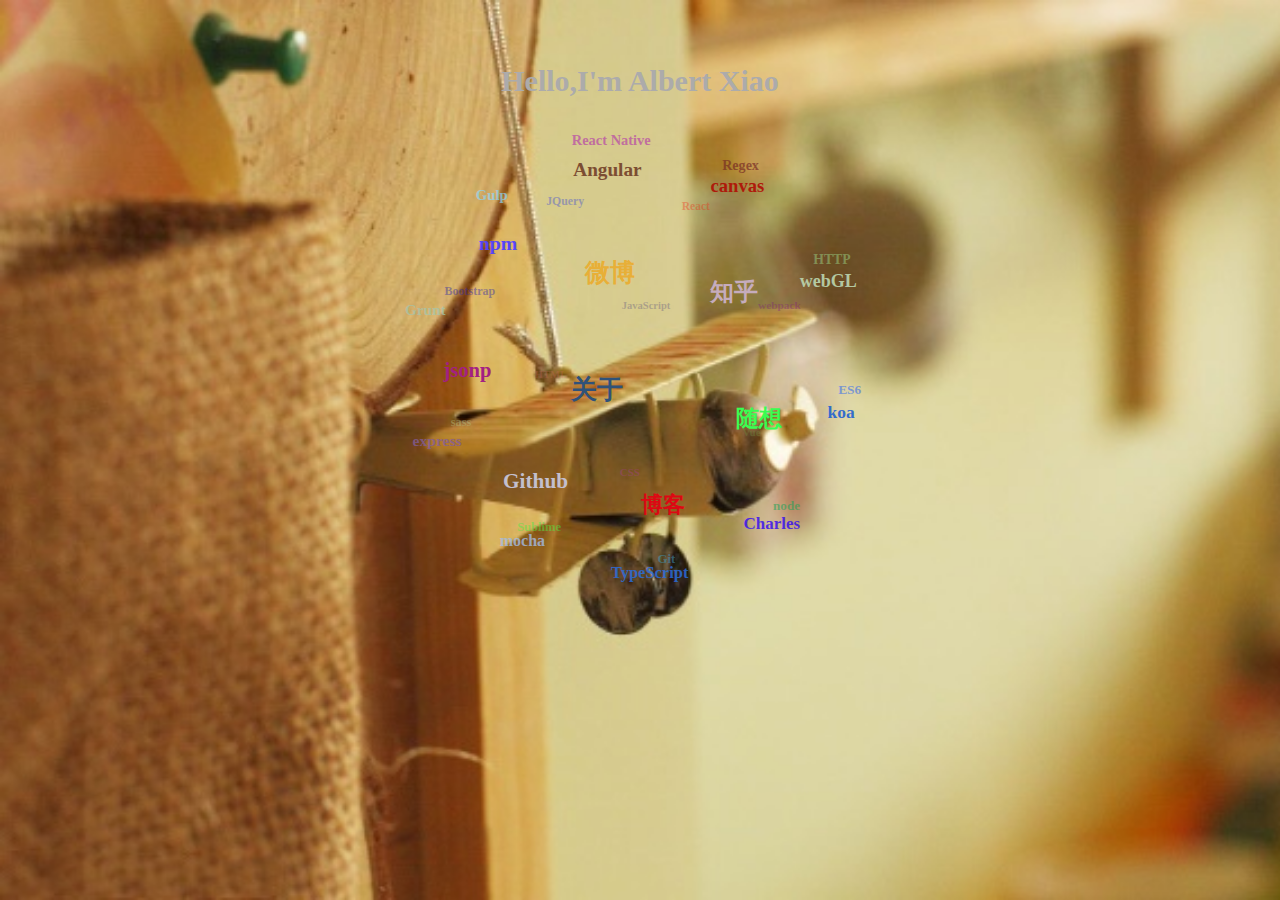
<file: index.html>
<!DOCTYPE html>
<html lang="en">
<head>
  <meta charset="UTF-8">
  <meta name="viewport" content="width=device-width,initial-scale=1.0,maxinum-sacle=1.0,mininum-sacle=1.0,user-scalable=no">
  <title>Albert Xiao</title>
  <link rel="stylesheet" type="text/css" href="css/style.css">
  <link rel="shortcut icon" href="images/favicon.ico">
</head>
<body>
  <h1 class="title">Hello,I'm Albert Xiao</h1>
  <div class="sphere">
    <span class="tag">JavaScript</span>
    <span class="tag">HTML</span>
    <span class="tag">CSS</span>
    <span class="tag">Vue</span>
    <span class="tag">webpack</span>
    <span class="tag">React</span>
    <span class="tag">JQuery</span>
    <span class="tag">Bootstrap</span>
    <span class="tag">sass</span>
    <span class="tag">Sublime</span>
    <span class="tag">Git</span>
    <span class="tag">node</span>
    <span class="tag">ES6</span>
    <span class="tag">HTTP</span>
    <span class="tag">Regex</span>
    <span class="tag">React Native</span>
    <span class="tag">Gulp</span>
    <span class="tag">Grunt</span>
    <span class="tag">express</span>
    <span class="tag">mocha</span>
    <span class="tag">TypeScript</span>
    <span class="tag">Charles</span>
    <span class="tag">koa</span>
    <span class="tag">webGL</span>
    <span class="tag">canvas</span>
    <span class="tag">Angular</span>
    <span class="tag">npm</span>
    <span class="tag">jsonp</span>
    <a class="tag link" href="https://github.com/albertxiao1994" target="_blank">Github</a>
    <a class="tag link" href="./temp.html">博客</a>
    <a class="tag link" href="./temp.html">随想</a>
    <a class="tag link" href="https://www.zhihu.com/people/zjc-yuyi/activities" target="_blank">知乎</a>
    <a class="tag link" href="http://weibo.com/spacegrid" target="_blank">微博</a>
    <a class="tag link" href="./about.html">关于</a>
  </div>
  <script type="text/javascript" src="js/bg.js"></script>
  <script type="text/javascript" src="js/label.js"></script>
</body>
</html>
</file>
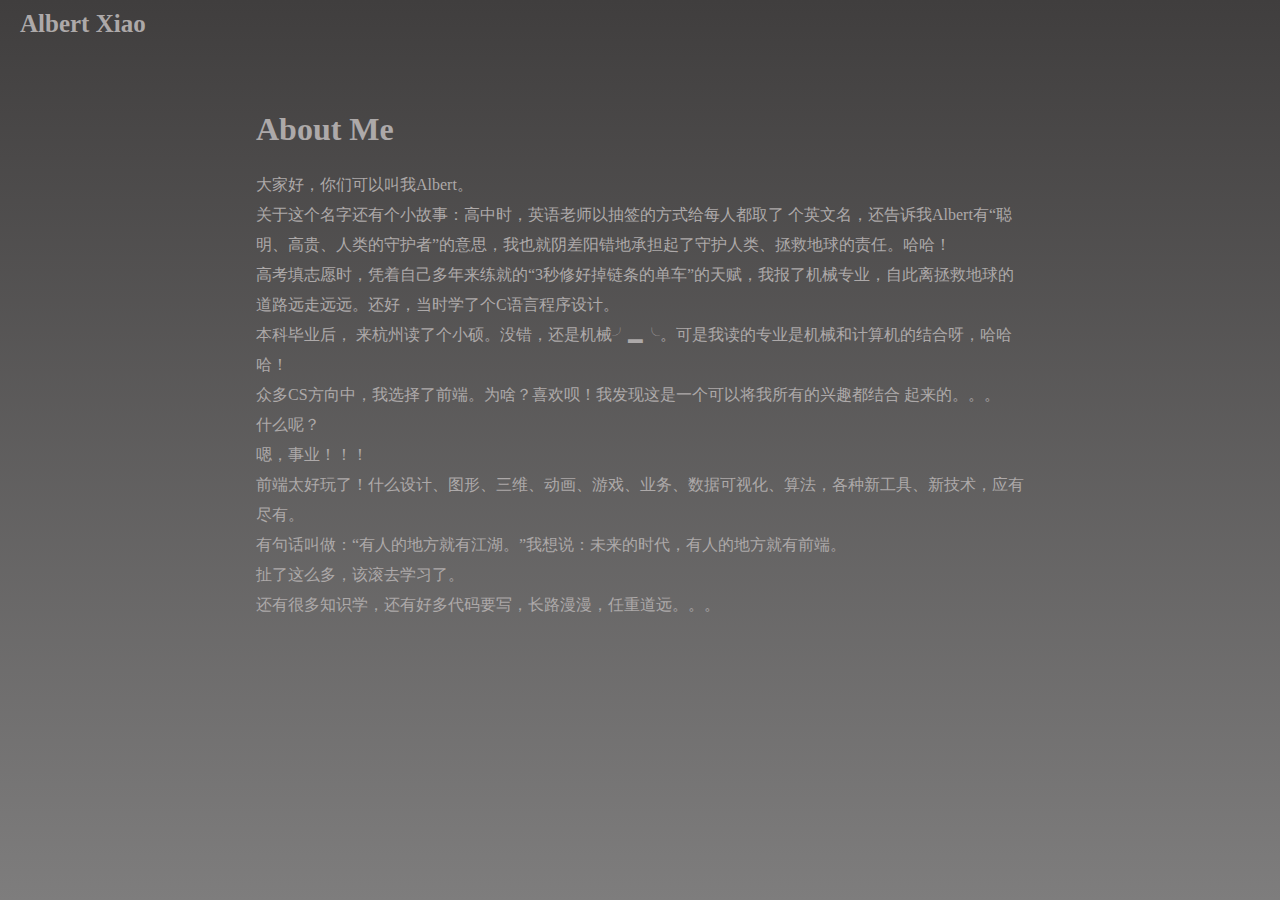
<file: about.html>
<!DOCTYPE html>
<html lang="en">
<head>
  <meta charset="UTF-8">
  <meta name="viewport" content="width=device-width,initial-scale=1.0,maxinum-sacle=1.0,mininum-sacle=1.0,user-scalable=no">
  <title>Albert Xiao</title>
  <link rel="shortcut icon" href="images/favicon.ico">
  <link rel="stylesheet" type="text/css" href="css/layout.css">
  <style>
    .container {
      position: absolute;
      top: 10%;
      width: 100%;
      padding-left: 20%;
      padding-right: 20%;
      box-sizing: border-box;
    }
    .content {
      line-height: 30px;
    }
  </style>
</head>
<body>
  <div class="icon"><a href="./index.html">Albert Xiao</a></div>
  <div class="container">
    <h1 class="title">About Me</h1>
    <p class="content">大家好，你们可以叫我Albert。
      <br>关于这个名字还有个小故事：高中时，英语老师以抽签的方式给每人都取了
      个英文名，还告诉我Albert有“聪明、高贵、人类的守护者”的意思，我也就阴差阳错地承担起了守护人类、拯救地球的责任。哈哈！
      <br>高考填志愿时，凭着自己多年来练就的“3秒修好掉链条的单车”的天赋，我报了机械专业，自此离拯救地球的道路远走远远。还好，当时学了个C语言程序设计。<br>本科毕业后，
      来杭州读了个小硕。没错，还是机械╯▂╰。可是我读的专业是机械和计算机的结合呀，哈哈哈！
      <br>众多CS方向中，我选择了前端。为啥？喜欢呗！我发现这是一个可以将我所有的兴趣都结合
      起来的。。。<br>什么呢？<br>嗯，事业！！！<br>
      前端太好玩了！什么设计、图形、三维、动画、游戏、业务、数据可视化、算法，各种新工具、新技术，应有尽有。<br>有句话叫做：“有人的地方就有江湖。”我想说：未来的时代，有人的地方就有前端。<br>扯了这么多，该滚去学习了。<br>还有很多知识学，还有好多代码要写，长路漫漫，任重道远。。。
    </p>
  </div>
</body>
</html>
</file>
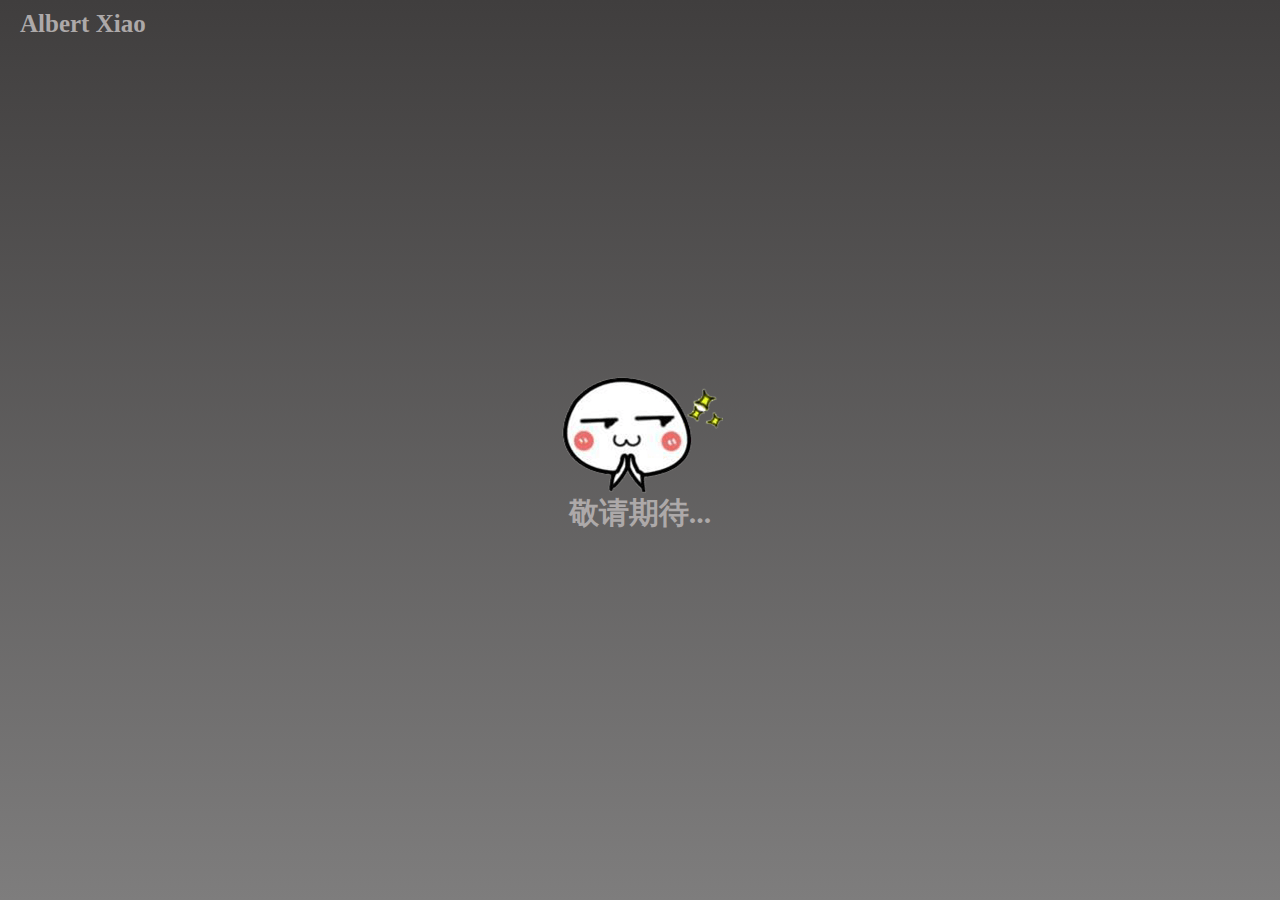
<file: temp.html>
<!DOCTYPE html>
<html lang="en">
<head>
  <meta charset="UTF-8">
  <meta name="viewport" content="width=device-width,initial-scale=1.0,maxinum-sacle=1.0,mininum-sacle=1.0,user-scalable=no">
  <title>Albert Xiao</title>
  <link rel="shortcut icon" href="images/favicon.ico">
  <link rel="stylesheet" type="text/css" href="css/layout.css">
  <style>
    .container {
      margin: auto;
    }
    .desc {
      font-weight: 700;
      text-align: center;
      font-size: 30px;
      line-height: 30px;
    }
  </style>
</head>
<body>
  <div class="icon"><a href="./index.html">Albert Xiao</a></div>
  <div class="container">
    <div class="img-wrapper">
      <img src="images/expression.png">
    </div>
    <div class="desc">敬请期待...</div>
  </div>
</body>
</html>
</file>
<file: css/style.css>
html,body,div,h1 {
  padding: 0;
  margin: 0;
  box-sizing: border-box;
}
html,body {
  width: 100%;
  height: 100%;
  font-family: '微软雅黑';
}
body {
  background-size: cover;
  background-repeat: no-repeat;
}
.title {
  padding-top: 5%;
  color: #ACABAB;
  font-size: 30px;
  font-weight: 700;
  text-align: center;
  animation: fall 3s;
  -webkit-animation: fall 3s;
}
@keyframes fall {
  from {
    transform: translate3d(0,-100%,0);
    -webkit-transform: translate3d(0,-100%,0);
  }
  to {
    transform: translate3d(0,0,0);
    -webkit-transform: translate3d(0,0,0);
  }
}
.sphere {
  position: relative;
  top: 10px;
  width: 500px;
  height: 500px;
  margin: auto;
  animation: scroll 3s;
  -webkit-animation: scroll 3s;
}
@keyframes scroll {
  from {
    transform: translate3d(-100%,0,0) rotateZ(-180deg);
    -webkit-transform: translate3d(-100%,0,0) rotateZ(-180deg);
  }
  to {
    transform: translate3d(0,0,0) rotateZ(0);
    -webkit-transform: translate3d(0,0,0) rotateZ(0);
  }
}
.tag {
  display: block;
  position: absolute;
  left: 0;
  top: 0;
  color: #000;
  font-size: 15px;
  text-decoration: none;
  font-weight: bold;
  cursor: default;
}
.tag:hover {
  transform: scale(1.2);
}
.link {
  cursor: pointer;
}
</file>
<file: css/layout.css>
html,body {
  display: flex;
  width: 100%;
  height: 100%;
  background: -webkit-linear-gradient(top,#403E3E,#7E7D7D);
  margin: 0;
  font-family: "微软雅黑";
  color: #ADA9A9;
}
.icon {
  position: absolute;
  left: 20px;
  top: 10px;
}
.icon a {
  text-decoration: none;
  color: #ADA9A9;
  font-size: 25px;
  font-weight: 700;
}
</file>
